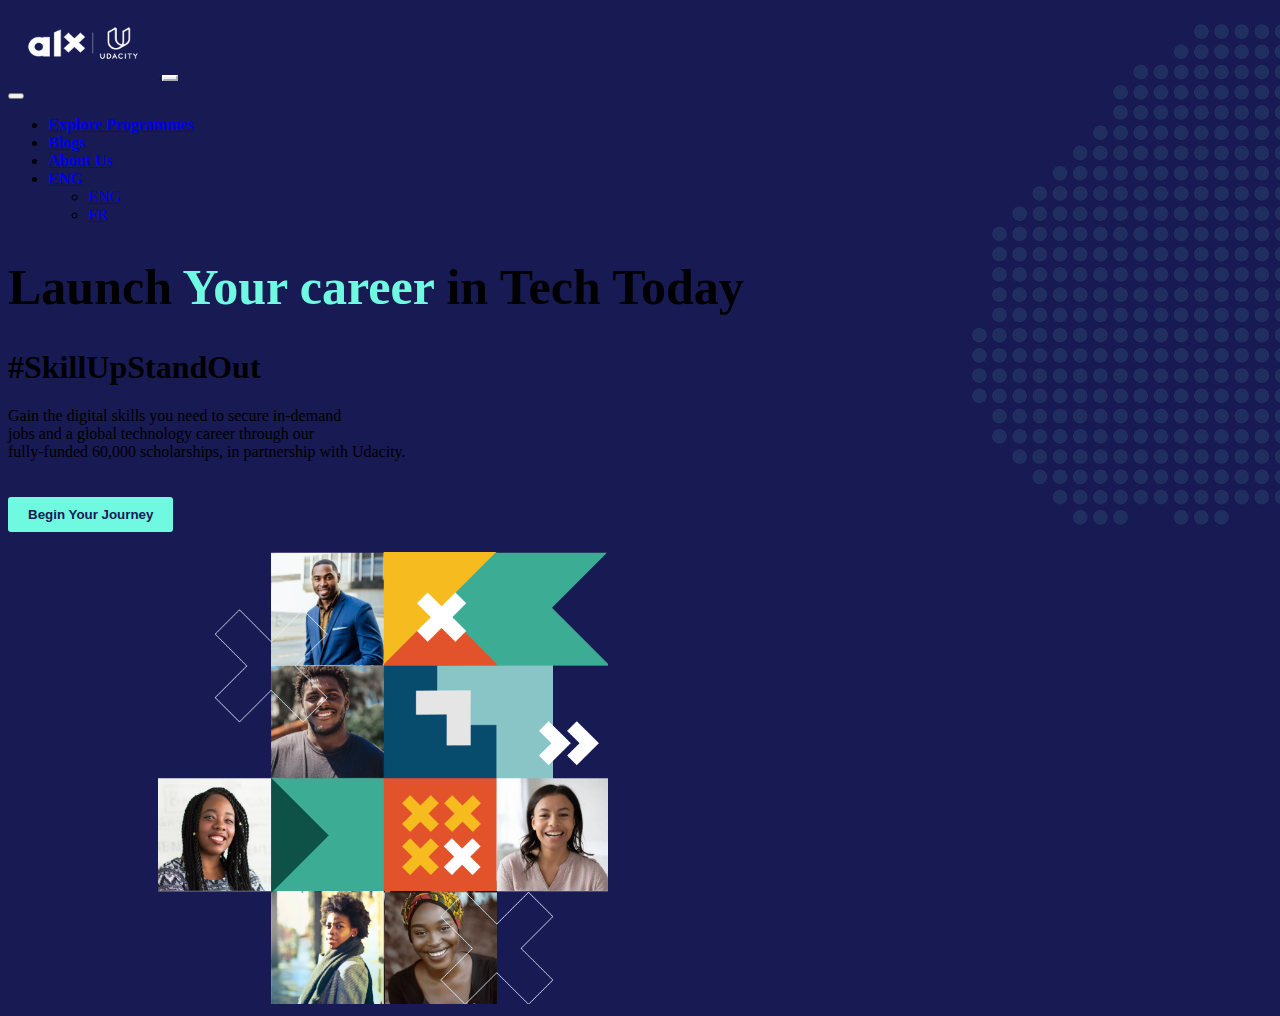
<file: index.html>
<!DOCTYPE html>
<html lang="en">
<head>
  <meta charset="UTF-8">
  <meta http-equiv="X-UA-Compatible" content="IE=edge">
  <meta name="viewport" content="width=device-width, initial-scale=1.0">
  <link href="https://cdn.jsdelivr.net/npm/bootstrap@5.2.0/dist/css/bootstrap.min.css" rel="stylesheet" integrity="sha384-gH2yIJqKdNHPEq0n4Mqa/HGKIhSkIHeL5AyhkYV8i59U5AR6csBvApHHNl/vI1Bx" crossorigin="anonymous">
<script src="https://cdn.jsdelivr.net/npm/bootstrap@5.2.0/dist/js/bootstrap.bundle.min.js" integrity="sha384-A3rJD856KowSb7dwlZdYEkO39Gagi7vIsF0jrRAoQmDKKtQBHUuLZ9AsSv4jD4Xa" crossorigin="anonymous"></script>
<link rel="stylesheet" href="style.css">
  <title>Fully-Funded Scholarship for Africans - ALX Transforms</title>
</head>
<body>

  <!-- navbar -->
  <nav class="navbar navbar-expand-lg">
    <div class="container">
      <a class="navbar-brand" href="#">
        <img src="./images/alx-logo-white-1.png" height="70px" width="150px"  class="d-inline-block align-text-top">
      </a>
      <button class="navbar-toggler navbar-icon-white" type="button" data-bs-toggle="offcanvas" data-bs-target="#offcanvasDarkNavbar" aria-controls="offcanvasDarkNavbar">
        <span class="navbar-toggler-icon navbar-toggler-icon-light navbar-icon-white "></span>
      </button>
      <div class="offcanvas offcanvas-end text-bg-dark" tabindex="-1" id="offcanvasDarkNavbar" aria-labelledby="offcanvasDarkNavbarLabel">
        <div class="offcanvas-header">
          <button type="button" class="btn-close btn-close-dark" data-bs-dismiss="offcanvas" aria-label="Close"></button>
        </div>
        <div class="offcanvas-body">
          <ul class="navbar-nav justify-content-end flex-grow-1 pe-3">
            <li class="nav-item " >
              <a class="nav-link active text-light" aria-current="page" href="#"><strong>Explore Programmes</strong></a>
            </li>
            <li class="nav-item">
              <a class="nav-link text-light" href="#"><strong>Blogs</strong></a>
            </li>
            <li class="nav-item">
              <a class="nav-link text-light" href="#"><strong>About Us</strong></a>
            </li>
            <li class="nav-item dropdown">
              <a class="nav-link dropdown-toggle text-light" href="#" role="button" data-bs-toggle="dropdown" aria-expanded="false">
                 <strong>ENG</strong>
              </a>
              <ul class="dropdown-menu dropdown-menu-light">
                <li><a class="dropdown-item " href="#">ENG</a></li>
                <li><a class="dropdown-item " href="#">FR</a></li>
              </ul>
            </li>
          </ul>
        </div>
      </div>
    </div>
  </nav>

<!-- page-1 -->
  <section>
    <!-- <div class="wp-container-2 wp-block-column home-hero-left" style="flex-basis:50%">
      <h1>Launch <span style="color: #6ff9e0;">Your Career</span> in Tech Today</h1>
      <h2>#SkillUpStandOut</h2>
      <p>Gain the digital skills you need to secure in-demand jobs and a global technology career through our fully-funded 60,000 scholarships, in partnership with Udacity.</p>
      <div class="wp-container-1 wp-block-buttons"><div class="wp-block-button"><a class="wp-block-button__link" href="/catalog"><strong>Begin Your Journey</strong></a></div></div></div> -->
    <div  class="container intro" >
      <div class="row">
        <div class="col">
          <!-- <h1 class="text-light text-adjust pt-5">Launch <span style="color:#6ff9e0" >Your career</span> in<br>Tech Today </h1> -->
          <h1 class="text-light text-adjust d-lg-inline-block pt-5 ">Launch <span style="color:#6ff9e0" >Your career</span> in Tech Today </h1>

          <div>
            <h1 class="text-light">#SkillUpStandOut</h1>
          </div>
          <p class="text-light pt-3">Gain the digital skills you need to secure in-demand<br>jobs and a global technology career through our <br>fully-funded 60,000 scholarships, in partnership with Udacity.</p>
           <button class="btn-adjust"><strong>Begin Your Journey</strong></button>
        </div>
        <div class="col">
          <img class="image-adjust  d-sm-none d-md-block d-none d-sm-block"  src="./images/alx-hero.png" alt="" width="450px">
        </div>
  </div>
    </div>
  </section>
</body>
</html>
</file>
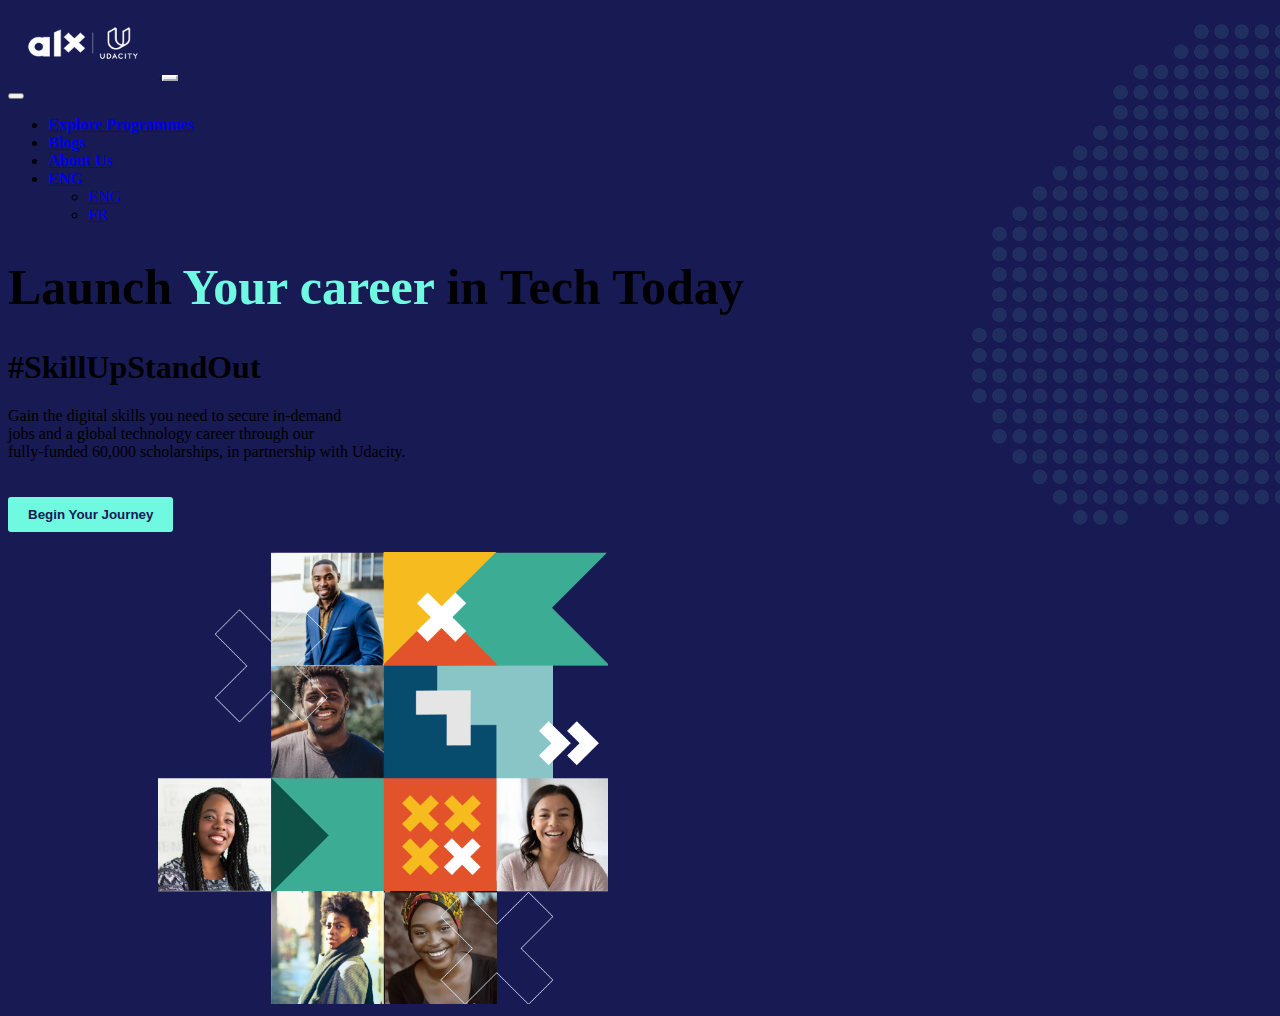
<file: alx.html>
<!DOCTYPE html>
<html lang="en">
<head>
  <meta charset="UTF-8">
  <meta http-equiv="X-UA-Compatible" content="IE=edge">
  <meta name="viewport" content="width=device-width, initial-scale=1.0">
  <link href="https://cdn.jsdelivr.net/npm/bootstrap@5.2.0/dist/css/bootstrap.min.css" rel="stylesheet" integrity="sha384-gH2yIJqKdNHPEq0n4Mqa/HGKIhSkIHeL5AyhkYV8i59U5AR6csBvApHHNl/vI1Bx" crossorigin="anonymous">
<script src="https://cdn.jsdelivr.net/npm/bootstrap@5.2.0/dist/js/bootstrap.bundle.min.js" integrity="sha384-A3rJD856KowSb7dwlZdYEkO39Gagi7vIsF0jrRAoQmDKKtQBHUuLZ9AsSv4jD4Xa" crossorigin="anonymous"></script>
<link rel="stylesheet" href="alx.css">
  <title>Fully-Funded Scholarship for Africans - ALX Transforms</title>
</head>
<body>

  <!-- navbar -->
  <nav class="navbar navbar-expand-lg">
    <div class="container">
      <a class="navbar-brand" href="#">
        <img src="/images/alx-logo-white-1.png" height="70px" width="150px"  class="d-inline-block align-text-top">
      </a>
      <button class="navbar-toggler navbar-icon-white" type="button" data-bs-toggle="offcanvas" data-bs-target="#offcanvasDarkNavbar" aria-controls="offcanvasDarkNavbar">
        <span class="navbar-toggler-icon navbar-toggler-icon-light navbar-icon-white "></span>
      </button>
      <div class="offcanvas offcanvas-end text-bg-dark" tabindex="-1" id="offcanvasDarkNavbar" aria-labelledby="offcanvasDarkNavbarLabel">
        <div class="offcanvas-header">
          <button type="button" class="btn-close btn-close-dark" data-bs-dismiss="offcanvas" aria-label="Close"></button>
        </div>
        <div class="offcanvas-body">
          <ul class="navbar-nav justify-content-end flex-grow-1 pe-3">
            <li class="nav-item " >
              <a class="nav-link active text-light" aria-current="page" href="#"><strong>Explore Programmes</strong></a>
            </li>
            <li class="nav-item">
              <a class="nav-link text-light" href="#"><strong>Blogs</strong></a>
            </li>
            <li class="nav-item">
              <a class="nav-link text-light" href="#"><strong>About Us</strong></a>
            </li>
            <li class="nav-item dropdown">
              <a class="nav-link dropdown-toggle text-light" href="#" role="button" data-bs-toggle="dropdown" aria-expanded="false">
                 <strong>ENG</strong>
              </a>
              <ul class="dropdown-menu dropdown-menu-light">
                <li><a class="dropdown-item " href="#">ENG</a></li>
                <li><a class="dropdown-item " href="#">FR</a></li>
              </ul>
            </li>
          </ul>
        </div>
      </div>
    </div>
  </nav>

<!-- page-1 -->
  <section>
    <!-- <div class="wp-container-2 wp-block-column home-hero-left" style="flex-basis:50%">
      <h1>Launch <span style="color: #6ff9e0;">Your Career</span> in Tech Today</h1>
      <h2>#SkillUpStandOut</h2>
      <p>Gain the digital skills you need to secure in-demand jobs and a global technology career through our fully-funded 60,000 scholarships, in partnership with Udacity.</p>
      <div class="wp-container-1 wp-block-buttons"><div class="wp-block-button"><a class="wp-block-button__link" href="/catalog"><strong>Begin Your Journey</strong></a></div></div></div> -->
    <div  class="container intro" >
      <div class="row">
        <div class="col">
          <!-- <h1 class="text-light text-adjust pt-5">Launch <span style="color:#6ff9e0" >Your career</span> in<br>Tech Today </h1> -->
          <h1 class="text-light text-adjust d-lg-inline-block pt-5 ">Launch <span style="color:#6ff9e0" >Your career</span> in Tech Today </h1>

          <div>
            <h1 class="text-light">#SkillUpStandOut</h1>
          </div>
          <p class="text-light pt-3">Gain the digital skills you need to secure in-demand<br>jobs and a global technology career through our <br>fully-funded 60,000 scholarships, in partnership with Udacity.</p>
           <button class="btn-adjust"><strong>Begin Your Journey</strong></button>
        </div>
        <div class="col">
          <img class="image-adjust  d-sm-none d-md-block d-none d-sm-block"  src="/images/alx-hero.png" alt="" width="450px">
        </div>
  </div>
    </div>
  </section>
</body>
</html>
</file>
<file: style.css>
body{
  background-image: url(../images/home-hero-bg.jpg);
}

.btn-adjust{
  background:#6ff9e0;
  padding:10px;
  padding-left:20px;
  padding-right:20px;
  border:none;
  margin-top:20px;
  border-radius:3px;
  color:#181A53;
  font-weight:50px;
}

.image-adjust{
  margin-left:100px;
  padding-left:50px;
  padding-top:20px;
}

.navbar-icon-white{
  color:white;
  border-color:white;
}

.dropdown-menu-1{
  size:15px;
}

.text-adjust{
  font-size:50px;
}

@media only screen and (max-width: 576px){
   .into {
    padding-top: 40px;
    padding-left:40px;
    flex-basis: 100%!important;
}
}



@media only screen and (max-width: 576px) {
  .text-adjust{
    display:inline-block;
    /* justify-content:center;
    align-items: center;  */
    text-align:justify;
  }
 
}

@media (max-width: 576px) { 
  
}
</file>
<file: alx.css>
body{
  background-image: url(../images/home-hero-bg.jpg);
}

.btn-adjust{
  background:#6ff9e0;
  padding:10px;
  padding-left:20px;
  padding-right:20px;
  border:none;
  margin-top:20px;
  border-radius:3px;
  color:#181A53;
  font-weight:50px;
}

.image-adjust{
  margin-left:100px;
  padding-left:50px;
  padding-top:20px;
}

.navbar-icon-white{
  color:white;
  border-color:white;
}

.dropdown-menu-1{
  size:15px;
}

.text-adjust{
  font-size:50px;
}

@media only screen and (max-width: 576px){
   .into {
    padding-top: 40px;
    padding-left:40px;
    flex-basis: 100%!important;
}
}



@media only screen and (max-width: 576px) {
  .text-adjust{
    display:inline-block;
    /* justify-content:center;
    align-items: center;  */
    text-align:justify;
  }
 
}

@media (max-width: 576px) { 
  
}
</file>
